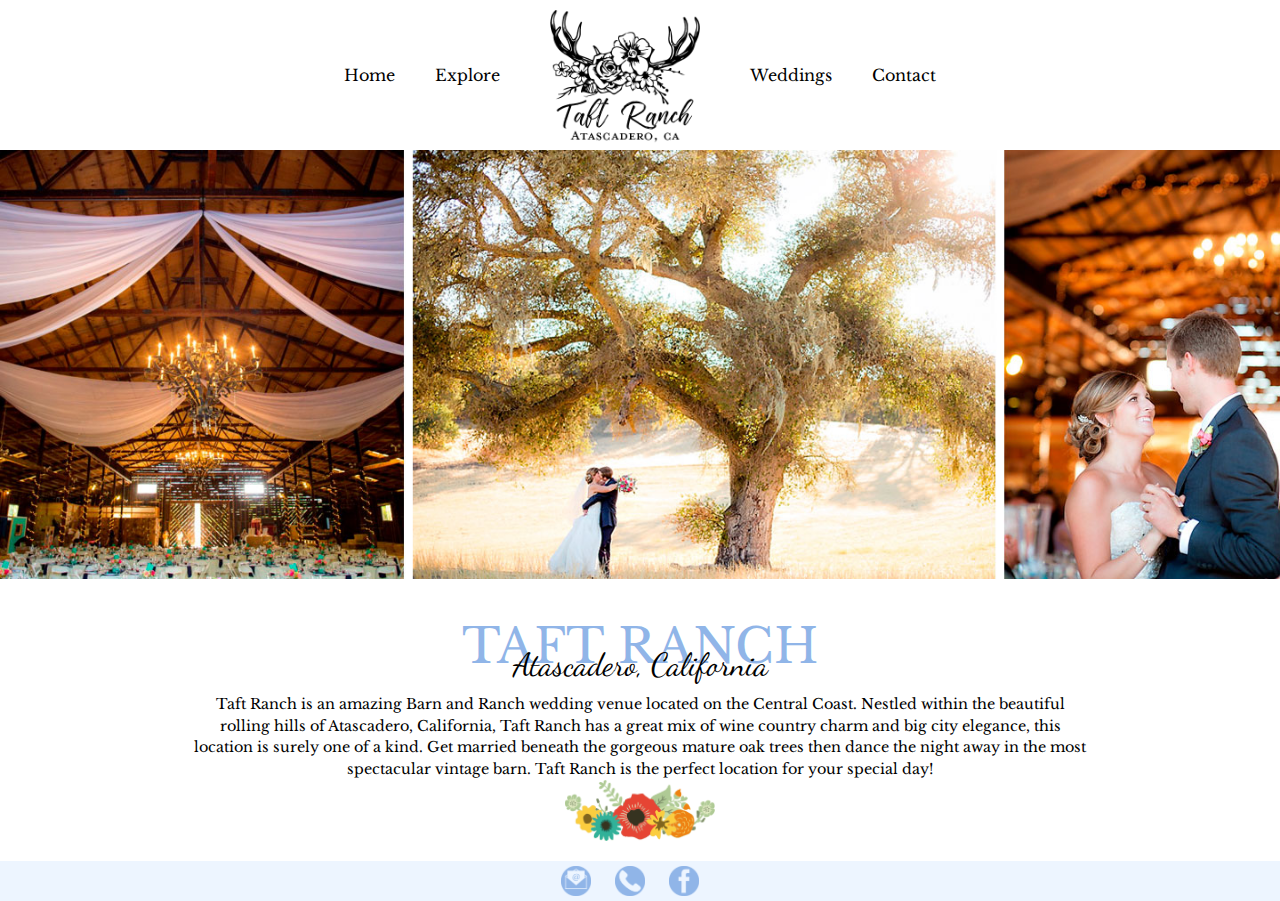
<file: index.html>
<!DOCTYPE html>
<html>
    <head>
        <title>Taft Rach</title>
        <link href="css/styles.css" rel="stylesheet" type="text/css"> 
        <link href="https://fonts.googleapis.com/css?family=Libre+Baskerville" rel="stylesheet">
        <link href="https://fonts.googleapis.com/css?family=Dancing+Script" rel="stylesheet">
       
    </head>
    <body>
<!--Nav-->
        <nav id="primary_nav_wrap">
            <ul>
                <li><a href="index.html">Home</a>
                <li><a href="explore.html">Explore</a>
                    <ul>
                        <li><a href="explore.html">Rustic Elegance</a></li>
                        <li><a href="amenities.html">Amenities</a></li>
                    </ul>
                </li>
                <li><a href="index.html"><img src="images/logo.png" alt="logo" id="logo"></a></li>
                <li><a href="weddings.html">Weddings</a></li>
                <li><a href="contact.html">Contact</a></li>
            </ul>
        </nav>
       
<!--CSS image slider from https://codepen.io/AMKohn/pen/EKJHf-->
        <ul class="slides">
            <input type="radio" name="radio-btn" id="img-1" checked />
            <li class="slide-container">
		      <div class="slide">
			     <img src="images/slider1.jpg" />
              </div>
		      <div class="nav">
			     <label for="img-3" class="prev">&#x2039;</label>
			     <label for="img-2" class="next">&#x203a;</label>
		      </div>
            </li>
            <input type="radio" name="radio-btn" id="img-2" />
            <li class="slide-container">
                <div class="slide">
                    <img src="images/slider2.jpg" />
                </div>
		      <div class="nav">
			     <label for="img-1" class="prev">&#x2039;</label>
			     <label for="img-3" class="next">&#x203a;</label>
		      </div>
            </li>
            <input type="radio" name="radio-btn" id="img-3" />
            <li class="slide-container">
                <div class="slide">
                    <img src="images/slider3.jpg" />
                </div>
		          <div class="nav">
			         <label for="img-2" class="prev">&#x2039;</label>
			         <label for="img-1" class="next">&#x203a;</label>
		          </div>
            </li>
            <li class="nav-dots">
                <label for="img-1" class="nav-dot" id="img-dot-1"></label>
                <label for="img-2" class="nav-dot" id="img-dot-2"></label>
                <label for="img-3" class="nav-dot" id="img-dot-3"></label>
            </li>
        </ul>
<!--images from:
    http://www.beccarillo.com/taft-ranch-wedding-kelly-kevin/
    http://www.skylawalton.com/blog/2015/5/30/heather-and-bret-taft-ranch-barn-wedding-in-atascadero
    http://cloveandkin.com/blog/taft-ranch-wedding-nicole-ryan/
    http://www.janellemarina.com/blog/beth-matts-taft-ranch-wedding-atascadero-ca
    http://www.centralcoastweddingstandard.com/taft-ranch-wedding-by-michelle-mosqueda/-->
<!-- end CSS image slider from https://codepen.io/AMKohn/pen/EKJHf-->

<!--About-->

            <h1>TAFT RANCH</h1>
            <h2>Atascadero, California</h2>

            <p id="about">Taft Ranch is an amazing Barn and Ranch wedding venue located on the Central Coast. Nestled within the beautiful rolling hills of Atascadero, California, Taft Ranch has a great mix of wine country charm and big city elegance, this location is surely one of a kind. Get married beneath the gorgeous mature oak trees then dance the night away in the most spectacular vintage barn. Taft Ranch is the perfect location for your special day!</p>

            <img src="images/flowers.png" alt="flowers" id="flowers">
    
        <footer>
            <div id="foot-img">
                 <a href="mailto:taftranch@gmail.com"><img src="images/email.png" alt="email" id="footer"></a>
                <a href="tel:805-440-4971"><img src="images/phone.png" alt="phone" id="footer"></a>
                <a href="https://www.facebook.com/pages/Taft-Ranch/121809791209507" target="_blank"><img src="images/fb.png" alt="Facebook" id="footer"></a>
            </div>
        </footer>
    </body>
</html>
</file>
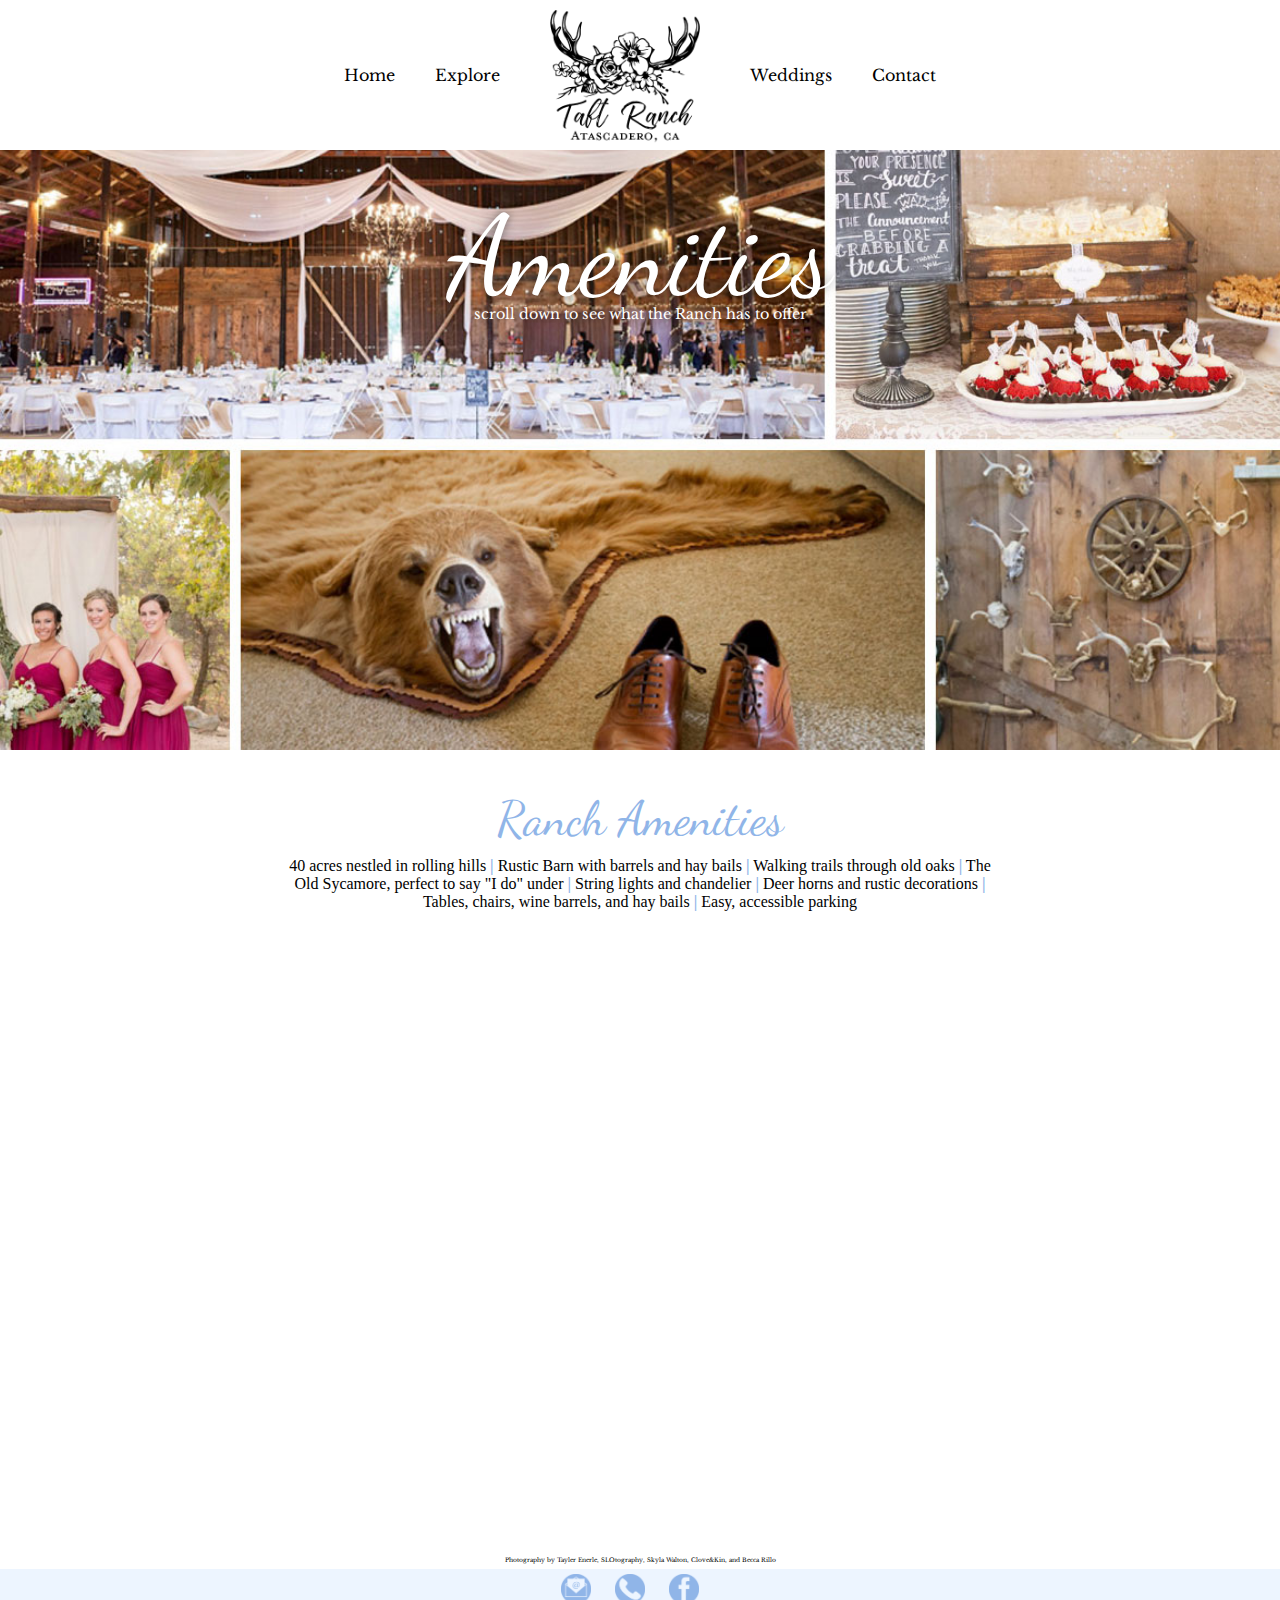
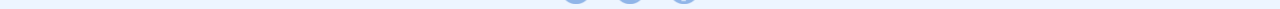
<file: amenities.html>
<!DOCTYPE html>
<html>
    <head>
        <title>Taft Rach</title>
        <link href="css/styles.css" rel="stylesheet" type="text/css"> 
        <link href="https://fonts.googleapis.com/css?family=Libre+Baskerville" rel="stylesheet">
        <link href="https://fonts.googleapis.com/css?family=Dancing+Script" rel="stylesheet">
       
    </head>
    <body>
<!--Nav-->
        <nav id="primary_nav_wrap">
            <ul>
                <li><a href="index.html">Home</a>
                <li><a href="explore.html">Explore</a>
                    <ul>
                        <li><a href="explore.html">Rustic Elegance</a></li>
                        <li><a href="amenities.html">Amenities</a></li>
                    </ul>
                </li>
                <li><a href="index.html"><img src="images/logo.png" alt="logo" id="logo"></a></li>
                <li><a href="weddings.html">Weddings</a></li>
                <li><a href="contact.html">Contact</a></li>
            </ul>
        </nav>
<!--end Nav-->
        <!--parallax scrolling via http://www.cssscript.com/pure-css-parallax-background-images/-->
            <section class="module parallax parallax-3">
                <div id="container">
                    <h1 id="explore">Amenities</h1>
                    <p id="down">scroll down to see what the Ranch has to offer</p>
                </div>
            </section>
            <section class="module content">
                    <div id="amenities">
                        <h1 id="ranch">Ranch Amenities</h1>
                        <p>40 acres nestled in rolling hills <span>|</span> Rustic Barn with barrels and hay bails <span>|</span> Walking trails through old oaks <span>|</span> The Old Sycamore, perfect to say "I do" under <span>|</span> String lights and chandelier <span>|</span> Deer horns and rustic decorations <span>|</span> Tables, chairs, wine barrels, and hay bails <span>|</span> Easy, accessible parking </p>
                    </div>
            </section>
            <section class="module parallax parallax-4">  
            </section>
         <p id="credit">Photography by Tayler Enerle, SLOtography, Skyla Walton, Clove&amp;Kin, and Becca Rillo</p>
<!--images from: http://taylerenerle.com/wedding-central-coast-taft-kelsey-mike-photography/
                http://slotography.com/taft-ranch-wedding-angelica-riley/
                http://www.skylawalton.com/blog/2015/5/30/heather-and-bret-taft-ranch-barn-wedding-in-atascadero
                https://cloveandkin.com/blog/taft-ranch-wedding-nicole-ryan/
                http://www.beccarillo.com/taft-ranch-wedding-kelly-kevin/-->
<!--footer-->
        <footer>
            <div id="foot-img">
                 <a href="mailto:taftranch@gmail.com"><img src="images/email.png" alt="email" id="footer"></a>
                <a href="tel:805-440-4971"><img src="images/phone.png" alt="phone" id="footer"></a>
                <a href="https://www.facebook.com/pages/Taft-Ranch/121809791209507" target="_blank"><img src="images/fb.png" alt="Facebook" id="footer"></a>
            </div>
        </footer>
    </body>
</html>
</file>
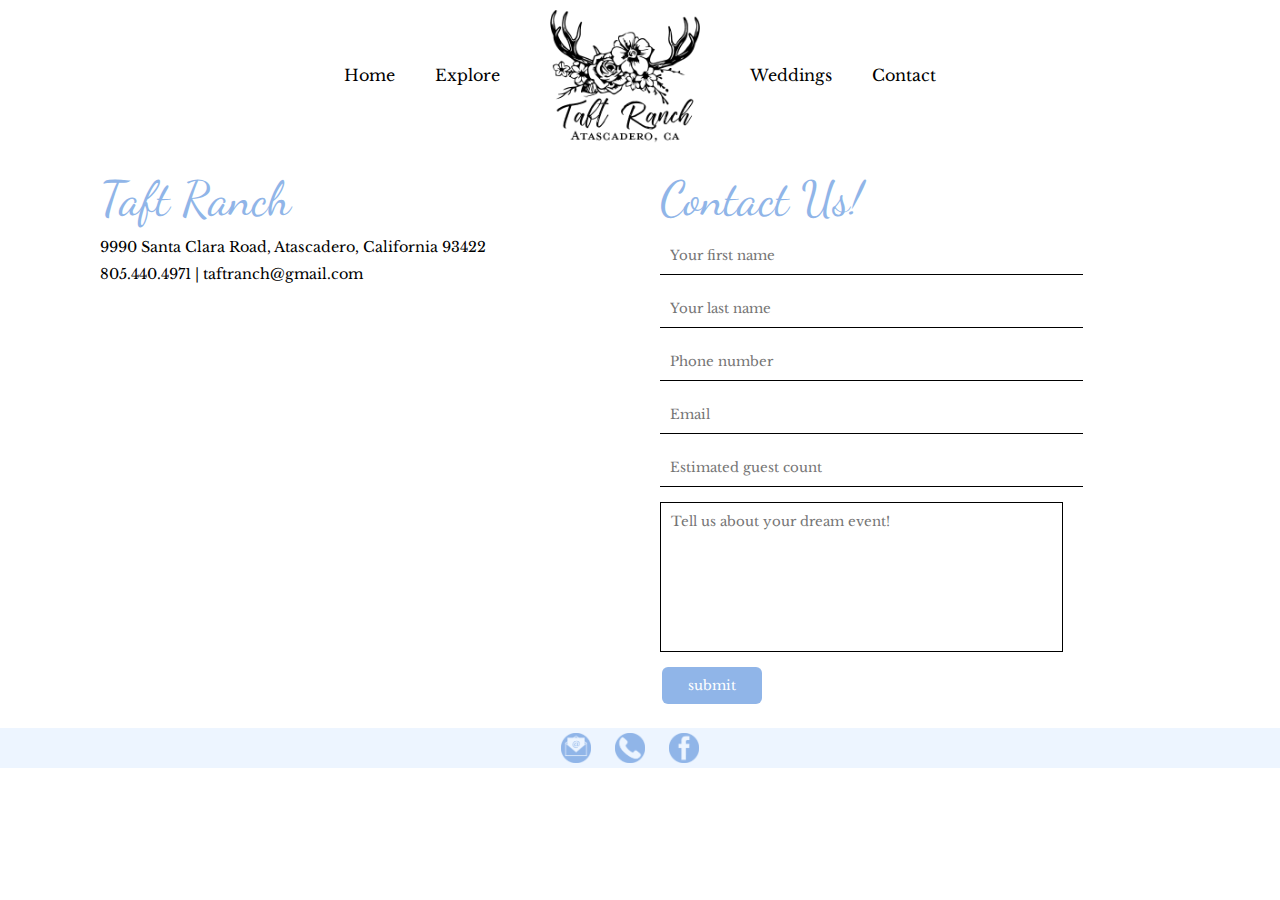
<file: contact.html>
<!DOCTYPE html>
<html>
    <head>
        <title>Taft Rach</title>
        <link href="css/styles.css" rel="stylesheet" type="text/css"> 
        <link href="https://fonts.googleapis.com/css?family=Libre+Baskerville" rel="stylesheet">
        <link href="https://fonts.googleapis.com/css?family=Dancing+Script" rel="stylesheet">
       
    </head>
    <body>
<!--Nav-->
        <nav id="primary_nav_wrap">
            <ul>
                <li><a href="index.html">Home</a>
                <li><a href="explore.html">Explore</a>
                    <ul>
                        <li><a href="explore.html">Rustic Elegance</a></li>
                        <li><a href="amenities.html">Amenities</a></li>
                    </ul>
                </li>
                <li><a href="index.html"><img src="images/logo.png" alt="logo" id="logo"></a></li>
                <li><a href="weddings.html">Weddings</a></li>
                <li><a href="contact.html">Contact</a></li>
            </ul>
        </nav>
<!--contact info-->
        <div id="address">
            <h3>Taft Ranch</h3>
            <p>9990 Santa Clara Road, Atascadero, California 93422</p>
            <p><a href="tel:805-440-4971">805.440.4971</a> |
            <a href="mailto:taftranch@gmail.com">taftranch@gmail.com</a></p>
        <!--Google Maps-->
            <iframe id="maps"
            frameborder="0" style="border:0"
            src="https://www.google.com/maps/embed/v1/place?key=AIzaSyCFYDflY9ZtIwKekMGcKiatXZjATA8uhMo
            &q=Taft+Ranch,Atascadero+CA" allowfullscreen>
            </iframe> 
        </div>
<!--contact form-->
        <div id="contact-form">
        <p id="contact">Contact Us!</p>
        <form action="" method="post">
            <p><input type="text" name="firstname" placeholder="Your first name"/></p>
            <p><input type="text" name="lastname" placeholder="Your last name"/></p>
            <p><input type="text" name="phone" placeholder="Phone number"/></p>
            <p><input type="email" name="email" placeholder="Email"/></p>
            <p><input type="text" name="guest" placeholder="Estimated guest count"/></p>
            <p><textarea name="comments" placeholder="Tell us about your dream event!"></textarea></p>
            <input type="submit" value="submit"/>
        </form>
        </div>       
<!--footer-->
        <footer>
            <div id="foot-img">
                <a href="mailto:taftranch@gmail.com"><img src="images/email.png" alt="email" id="footer"></a>
                <a href="tel:805-440-4971"><img src="images/phone.png" alt="phone" id="footer"></a>
                <a href="https://www.facebook.com/pages/Taft-Ranch/121809791209507" target="_blank"><img src="images/fb.png" alt="Facebook" id="footer"></a>
            </div>
        </footer>
    </body>
</html>
</file>
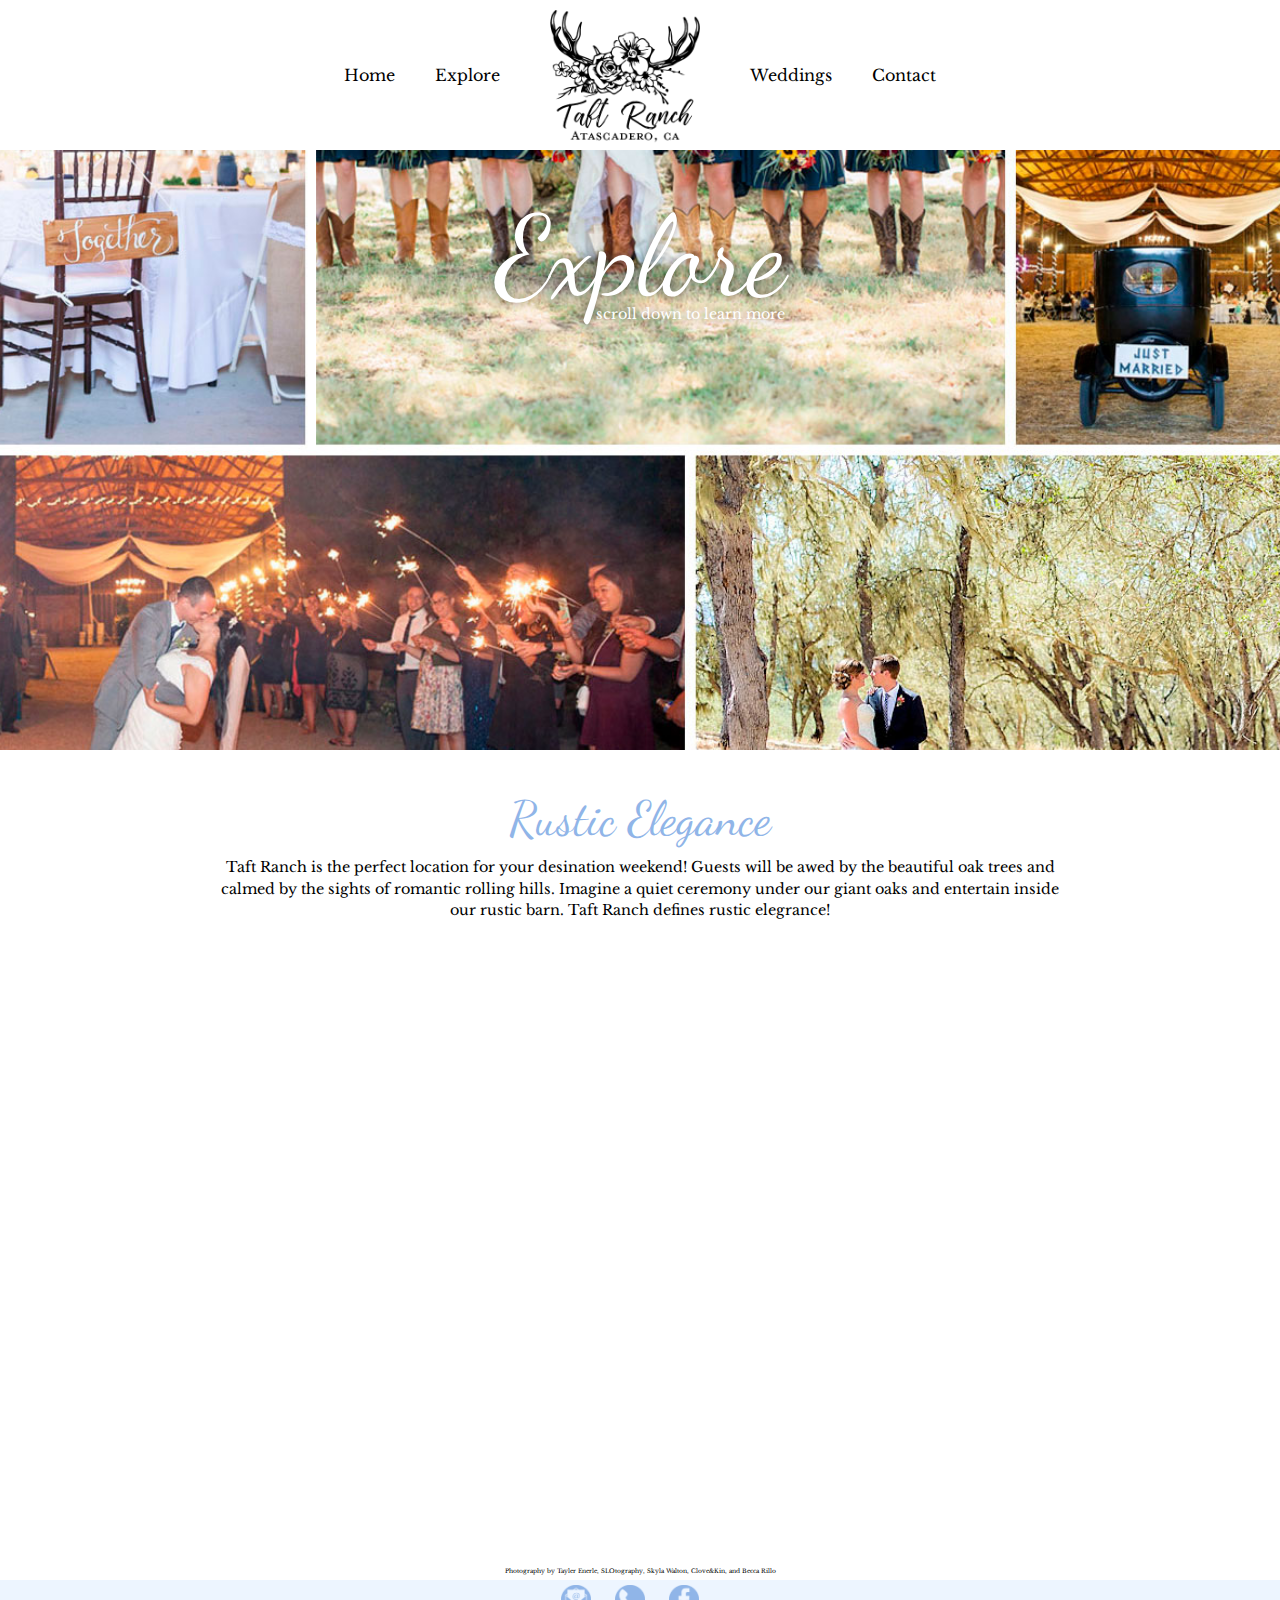
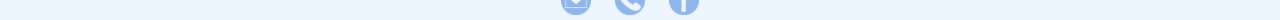
<file: explore.html>
<!DOCTYPE html>
<html>
    <head>
        <title>Taft Rach</title>
        <link href="css/styles.css" rel="stylesheet" type="text/css"> 
        <link href="https://fonts.googleapis.com/css?family=Libre+Baskerville" rel="stylesheet">
        <link href="https://fonts.googleapis.com/css?family=Dancing+Script" rel="stylesheet">
       
    </head>
    <body>
<!--Nav-->
        <nav id="primary_nav_wrap">
            <ul>
                <li><a href="index.html">Home</a>
                <li><a href="explore.html">Explore</a>
                    <ul>
                        <li><a href="explore.html">Rustic Elegance</a></li>
                        <li><a href="amenities.html">Amenities</a></li>
                    </ul>
                </li>
                <li><a href="index.html"><img src="images/logo.png" alt="logo" id="logo"></a></li>
                <li><a href="weddings.html">Weddings</a></li>
                <li><a href="contact.html">Contact</a></li>
            </ul>
        </nav>
<!--end Nav-->
       <!--parallax scrolling via http://www.cssscript.com/pure-css-parallax-background-images/-->
            <section class="module parallax parallax-1">
                <div id="container">
                    <h1 id="explore">Explore</h1>
                    <p id="scroll">scroll down to learn more</p>
                </div>
            </section>
            <section class="module content">
                <div id="container">
                    <h1 id="rustic">Rustic Elegance</h1>
                    <p id="elegance">Taft Ranch is the perfect location for your desination weekend! Guests will be awed by the beautiful oak trees and calmed by the sights of romantic rolling hills. Imagine a quiet ceremony under our giant oaks and entertain inside our rustic barn. Taft Ranch defines rustic elegrance!</p>
                </div>
            </section>
            <section class="module parallax parallax-2">  
            </section>
         <p id="credit">Photography by Tayler Enerle, SLOtography, Skyla Walton, Clove&amp;Kin, and Becca Rillo</p>
<!--images from: http://taylerenerle.com/wedding-central-coast-taft-kelsey-mike-photography/
                http://slotography.com/taft-ranch-wedding-angelica-riley/
                http://www.skylawalton.com/blog/2015/5/30/heather-and-bret-taft-ranch-barn-wedding-in-atascadero
                https://cloveandkin.com/blog/taft-ranch-wedding-nicole-ryan/
                http://www.beccarillo.com/taft-ranch-wedding-kelly-kevin/-->
       
<!--footer-->
        <footer>
            <div id="foot-img">
                 <a href="mailto:taftranch@gmail.com"><img src="images/email.png" alt="email" id="footer"></a>
                <a href="tel:805-440-4971"><img src="images/phone.png" alt="phone" id="footer"></a>
                <a href="https://www.facebook.com/pages/Taft-Ranch/121809791209507" target="_blank"><img src="images/fb.png" alt="Facebook" id="footer"></a>
            </div>
        </footer>
    </body>
</html>
</file>
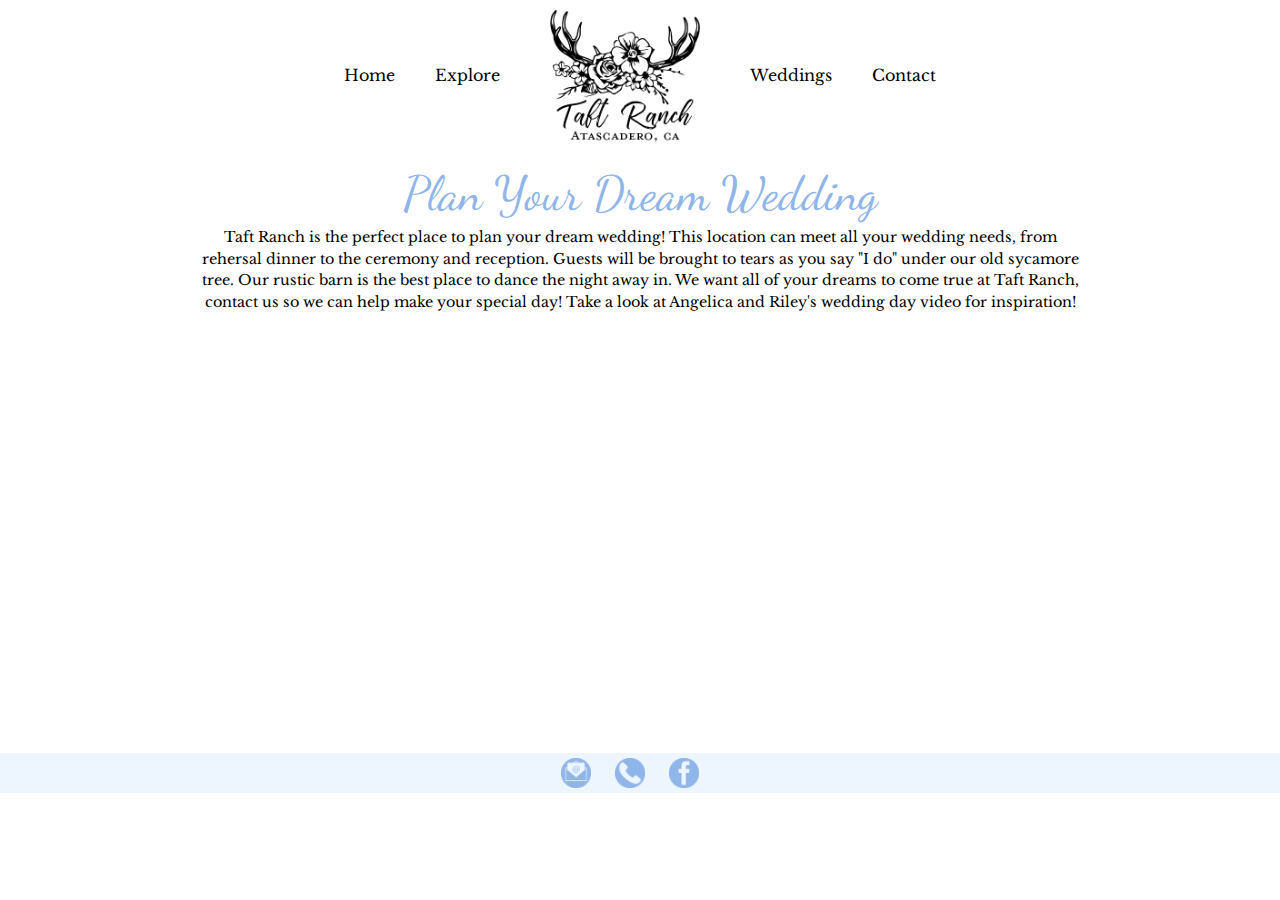
<file: weddings.html>
<!DOCTYPE html>
<html>
    <head>
        <title>Taft Rach</title>
        <link href="css/styles.css" rel="stylesheet" type="text/css"> 
        <link href="https://fonts.googleapis.com/css?family=Libre+Baskerville" rel="stylesheet">
        <link href="https://fonts.googleapis.com/css?family=Dancing+Script" rel="stylesheet">
       
    </head>
    <body>
<!--Nav-->
       <nav id="primary_nav_wrap">
            <ul>
                <li><a href="index.html">Home</a>
                <li><a href="explore.html">Explore</a>
                    <ul>
                        <li><a href="explore.html">Rustic Elegance</a></li>
                        <li><a href="amenities.html">Amenities</a></li>
                    </ul>
                </li>
                <li><a href="index.html"><img src="images/logo.png" alt="logo" id="logo"></a></li>
                <li><a href="weddings.html">Weddings</a></li>
                <li><a href="contact.html">Contact</a></li>
            </ul>
        </nav>
<!--end nav-->
        <h1 id="plan">Plan Your Dream Wedding</h1>
            <p id="wedding">Taft Ranch is the perfect place to plan your dream wedding! This location can meet all your wedding needs, from rehersal dinner to the ceremony and reception. Guests will be brought to tears as you say "I do" under our old sycamore tree. Our rustic barn is the best place to dance the night away in. We want all of your dreams to come true at Taft Ranch, contact us so we can help make your special day! Take a look at Angelica and Riley's wedding day video for inspiration!</p>
<!--video from vimeo-->
        <iframe id="vimeo"
            src="https://player.vimeo.com/video/144936168" frameborder="0" webkitallowfullscreen mozallowfullscreen allowfullscreen>
        </iframe>

<!--footer-->
        <footer>
            <div id="foot-img">
                 <a href="mailto:taftranch@gmail.com"><img src="images/email.png" alt="email" id="footer"></a>
                <a href="tel:805-440-4971"><img src="images/phone.png" alt="phone" id="footer"></a>
                <a href="https://www.facebook.com/pages/Taft-Ranch/121809791209507" target="_blank"><img src="images/fb.png" alt="Facebook" id="footer"></a>
            </div>
        </footer>
    </body>
</html>
</file>
<file: css/styles.css>
/* http://meyerweb.com/eric/tools/css/reset/ 
   v2.0 | 20110126
   License: none (public domain) */
html, body, div, span, applet, object, iframe,
h1, h2, h3, h4, h5, h6, p, blockquote, pre,
a, abbr, acronym, address, big, cite, code,
del, dfn, em, img, ins, kbd, q, s, samp,
small, strike, strong, sub, sup, tt, var,
b, u, i, center,
dl, dt, dd, ol, ul, li,
fieldset, form, label, legend,
table, caption, tbody, tfoot, thead, tr, th, td,
article, aside, canvas, details, embed, 
figure, figcaption, footer, header, hgroup, 
menu, nav, output, ruby, section, summary,
time, mark, audio, video {
	margin: 0;
	padding: 0;
	border: 0;
	font-size: 100%;
	font: inherit;
	vertical-align: baseline;
}
/*end CSS reset*/
/*navbar*/
#primary_nav_wrap {
    width: 100%;
    height: 150px;
    background-color: white;
    margin: 0 auto;
    text-align: center;
}
#primary_nav_wrap ul {
	list-style:none;
    display: inline-block;
}
#primary_nav_wrap ul a {
	color:black;
	text-decoration:none;
	font-size: 1em;
	line-height:150px;
    padding: 0px 20px;
	font-family: 'Libre Baskerville', serif;
}
#primary_nav_wrap ul a:hover {
    color:#90b5e8; 
}
#primary_nav_wrap ul li {
	position:relative;
    float:left;
}
#primary_nav_wrap ul ul {
	display:none;
	position:absolute;
	background:#fff;
    z-index: 9;
    margin-top: -45%;
    text-align: left;
}
#primary_nav_wrap ul ul li {
	float:none;
	width:130px;
}
#primary_nav_wrap ul ul a {
	font-family: 'Libre Baskerville', serif;
    font-size: .7em;
    line-height: 40%;
    padding-left: 5px 0px 5px 20px;
}
#primary_nav_wrap ul ul ul {
	top:0;
	left:100%;
}
#primary_nav_wrap ul li:hover > ul {
	display:block;
    background: #edf5ff;
}
#logo {
    width: 150px;
    padding:10px;
}
/*end navbar*/
/*Start home page*/

/*CSS image slider from https://codepen.io/AMKohn/pen/EKJHf*/
.slides {
    padding: 0;
    width: 100%;
    display: block;
    position: relative;
}
.slides input{ 
    display: none; 
}
.slide-container{ 
    display: block; 
}
.slide {
    top: 0;
    opacity: 0;
    width: 100%;
    display: block;
    position: absolute;
    transform: scale(0);
}
.slide img {
    width: 100%;
    height: 100%;
}
.nav label {
    width: 200px;
    height: 100%;
    display: none;
    position: absolute;
    opacity: 0;
    z-index: 9;
    cursor: pointer;
    color: #FFF;
    font-size: 150pt;
    text-align: center;
    line-height: 380px;
    font-family: 'Libre Baskerville', serif;
    text-shadow: 0px 0px 15px rgb(119, 119, 119);
}
.slide:hover + .nav label{ 
    opacity: 0.5; 
}
.nav label:hover{ 
    opacity: 1; 
}
.nav .next{ 
    right: 0; 
}
input:checked + .slide-container  .slide{
    opacity: 1;
    transform: scale(1);
}
input:checked + .slide-container .nav label{ 
    display: block; 
}
/*end CSS image slider from https://codepen.io/AMKohn/pen/EKJHf*/

h1{
    text-align: center;
    margin: 0 auto;
    margin-top: 35%;
    font-family: 'Libre Baskerville', serif;
    font-size: 3em;
    color: #90b5e8;  
    position: relative;
}
h2{
    text-align: center;
    margin: 0 auto;
    margin-top: -30px;
    margin-bottom: 10px;
    font-family: 'Dancing Script', cursive;
    font-size: 2em;
    position: relative;
}
#about {
    font-family: 'Libre Baskerville', serif;
    font-size: .9em;
    text-align: center;
    width: 70%;
    margin: 0 auto;
    line-height: 1.5em;
    position: relative;
}
/*end home page*/
/*start explore page*/
/*parallax scrolling via http://www.cssscript.com/pure-css-parallax-background-images*/
section.module.parallax {
    height: 600px;
    background-position: 50% 50%;
    background-repeat: no-repeat;
    background-attachment: fixed;
    background-size: cover;
}
section.module.parallax-1 { background-image: url(../images/rustic.jpg); }
section.module.parallax-2 { background-image: url(../images/rustic2.jpg); }
/*end parallax scrolling*/
#explore {
    font-size: 7em;
    text-align: center;
    text-shadow: 0 0 10px rgba(0,0,0,0.5);
    font-family: 'Dancing Script', cursive;
    color: white;
    margin: 0;
}
#scroll {
    font-family: 'Libre Baskerville', serif;
    font-size: .9em;
    text-align: center;
    margin: 0 auto;
    line-height: 1.5em;
    position: relative;
    margin-top: -20px;
    padding-left:100px;
    color: white;
    text-shadow: 0 0 10px rgba(0,0,0,0.5);
}
#container{
    padding: 40px;
}
#rustic{
    margin:0px;
    font-family: 'Dancing Script', cursive;
    font-size: 3em;
    color: #90b5e8;
}
#elegance{
    font-family: 'Libre Baskerville', serif;
    font-size: .9em;
    text-align: center;
    width: 70%;
    margin: 0 auto;
    line-height: 1.5em;
    position: relative;
    margin-top: 10px;
}
#flowers {
    width:150px;
    display: block;
    margin: 0 auto;
}
#ex-img {
    display: block;
    width: 100%;
    margin: auto;
    position: relative;
    margin-top: 5px;
}
#credit {
    font-family: 'Libre Baskerville', serif;
    font-size: .2em;
    text-align: center;
    margin: 0 auto;
    margin-top: 5px;
    margin-bottom: -15px;
}
/*end explore page*/
/*start amenities page*/
/*parallax scrolling via http://www.cssscript.com/pure-css-parallax-background-images*/
section.module.parallax {
    height: 600px;
    background-position: 50% 50%;
    background-repeat: no-repeat;
    background-attachment: fixed;
    background-size: cover;
}
section.module.parallax-3 { background-image: url(../images/ranch1.jpg); }
section.module.parallax-4 { background-image: url(../images/ranch2.jpg); }
/*end parallax scrolling*/
#ranch {
    text-align: center;
    font-family: 'Dancing Script', cursive;
    font-size: 3em;
    color: #90b5e8;
    margin: 0px;
}
#amenities ul {
    list-style-type:disc;
    margin-left: 70px;
}
#amenities ul li{
	color:black;
	text-decoration:none;
	font-size: .8em;
    line-height: 2em;
	font-family: 'Libre Baskerville', serif;
}
#amenities {
   padding: 40px;
}
span {
    color:#90b5e8;
    font-weight: 700;
}
#amenities p {
    width: 60%;
    margin: 0 auto;
    text-align: center;
    margin-top: 10px;
}
#down {
    font-family: 'Libre Baskerville', serif;
    font-size: .9em;
    text-align: center;
    margin: 0 auto;
    line-height: 1.5em;
    position: relative;
    margin-top: -20px;
    color: white;
    text-shadow: 0 0 10px rgba(0,0,0,0.5);
}
/*end amenities page*/

/*start weddings page*/
#plan{
    margin-top: 15px;
    margin-bottom: 5px;
    font-family: 'Dancing Script', cursive;
    font-size: 3em;
    color: #90b5e8; 
}
#wedding{
    font-family: 'Libre Baskerville', serif;
    font-size: .9em;
    text-align: center;
    width: 70%;
    margin: 0 auto;
    line-height: 1.5em;
    position: relative;
    margin-bottom: 20px;
}
#vimeo {
    display:block;
    margin: 0 auto;
    width:700px;
    height: 400px;
}
/*end weddings page*/

/*Start contact page*/
h3{
    margin: 20px 0px 10px 100px;
    font-family: 'Dancing Script', cursive;
    font-size: 3em;
    color: #90b5e8;  
}
#address {
    float:left;
    width: 50%;
}
#address p{
    font-family: 'Libre Baskerville', serif;
    font-size: .9em;
    width: 70%;
    line-height: 1.5em;
    position: relative;
    margin: 0px 0px 5px 100px;
}
#address a {
    font-family: 'Libre Baskerville', serif;
    color: black;
    text-decoration: none;
}
#address a:hover {
    color:#90b5e8;
}
#contact-form {
    float:left;
    width: 45%;
    margin: 0px 0px 20px 20px;
}
form p {
    font-family: 'Libre Baskerville', serif;
    font-size: 1em;
    width: 70%;
    line-height: 1.5em;
    position: relative;
    margin-bottom: 5px;
}
#contact {
    margin-top: 20px;
    font-family: 'Dancing Script', cursive;
    font-size: 3em;
    color: #90b5e8; 
}
input {
    width:100%;
    padding: 10px;
    border: none;
    outline: none;
    border-bottom: 1px solid black;
    margin-top: 10px;
    font-family: 'Libre Baskerville', serif;
}
input::placeholder {
    font-family: 'Libre Baskerville', serif;
}
input[type=text]:focus {
    background-color: #edf5ff;
    border: none;
}
input[type=email]:focus {
    background-color: #edf5ff;
    border: none;
}
textarea {
    margin-top: 10px;
    width: 100%;
    height: 150px;
    padding: 10px;
    border: 1px solid black;
    box-sizing: border-box;
    resize: none;
    font-family: 'Libre Baskerville', serif;
}
textarea:focus{
    background-color: #edf5ff;
    border: none;
    outline: none;
}
input[type=submit] {
    font-family: 'Libre Baskerville', serif;
    width: 100px;
    background-color: #90b5e8;
    border: none;
    color: white;
    padding: 10px;
    text-decoration: none;
    border-radius: 6px;
    margin: 4px 2px;
    cursor: pointer;
}
#maps{
    width: 80%;
    height: 350px;
    display: block;
    margin: 0 auto;
    position: relative;
    margin-bottom: 20px;
    margin-top: 20px;
}
/*end contact page*/
footer {
    height: 40px;
    background-color: #edf5ff;
    margin-top: 20px;
    bottom: 0px;
    position:relative;
    width: 100%;
    clear: both;
}
#foot-img {
    display: block;
    text-align: center;
    margin-right: 20px;
}
#footer {
    width:30px;
    margin: 5px 10px 0px 10px;
}
</file>
